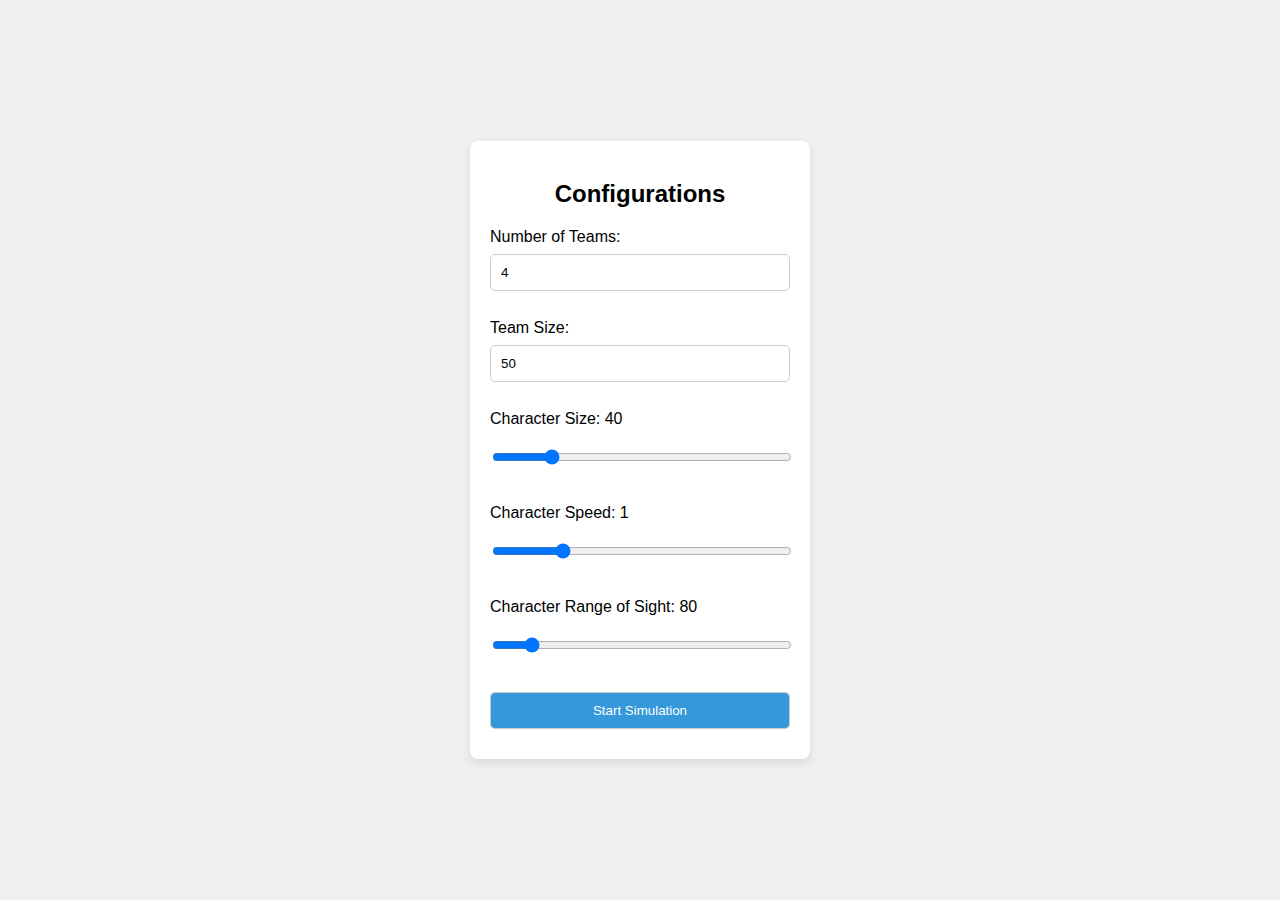
<file: index.html>
<!DOCTYPE html>
<html>
<head>
    <meta charset="UTF-8">
    <title>Simulação de Pontos Móveis</title>
    <link rel="stylesheet" type="text/css" href="styles/style.css">
</head>
<body>
    <div id="configPanel" class="config-panel">
        <h2>Configurations</h2>
        <label for="teamNumber">Number of Teams:</label>
        <input type="number" id="teamNumber" value="4" max="16"><br><br>

        <label for="teamSize">Team Size:</label>
        <input type="number" id="teamSize" value="50" max="600"><br><br>

        <label for="pointSize">Character Size: <span id="pointSizeValue">40</span></label>
        <input type="range" id="pointSize" min="10" max="200" value="40"><br><br>

        <label for="speed">Character Speed: <span id="speedValue">1</span></label>
        <input type="range" id="speed" min="0" max="5" step="0.1" value="1"><br><br>

        <label for="viewDistance">Character Range of Sight: <span id="viewDistanceValue">80</span></label>
        <input type="range" id="viewDistance" min="0" max="1000" value="80"><br><br>

        <button class ="configScreenButton" onclick="startSimulation()">Start Simulation</button>
    </div>

    <div id="simulationContainer" style="display: none;">
        <div id="aliveCounts" class="alive-counts"></div>
        <canvas id="myCanvas"></canvas>
        <div id="overlay" class="overlay" style="display: none;">
            <div id="resultText"></div>
            <button id="restartButton">Restart</button>
            <button id="backToConfigButton">Configurations</button>
        </div>
    </div>
    <script type="module" src="scripts/script.js"></script>
    <script src="scripts/sliders.js"></script>
</body>
</html>
</file>
<file: styles/style.css>
body {
    margin: 0;
    overflow: hidden;
    font-family: Arial, sans-serif;
    background-color: #f0f0f0;
    margin: 0;
    display: flex;
    justify-content: center;
    align-items: center;
    height: 100vh;
}

/* Overlay */
.overlay {
    display: none;
    position: absolute;
    top: 50%;
    left: 50%;
    transform: translate(-50%, -50%);
    text-align: center;
    background-color: rgba(255, 255, 255, 0.8);
    padding: 20px;
    border-radius: 10px;
    box-shadow: 0 0 10px rgba(0, 0, 0, 0.3);
    border: 2px solid black;
}

#resultText {
    color: black;
    font-weight: bold;
}

/* Config Panel */
.config-panel {
    background-color: #fff;
    border-radius: 8px;
    padding: 20px;
    box-shadow: 0px 4px 10px rgba(0, 0, 0, 0.1);
    width: 300px; /* Adicionei um valor de largura para melhor visualização */
}

h2 {
    margin-bottom: 20px;
    text-align: center;
}

label {
    display: block;
    margin-bottom: 8px;
}

input[type="number"],
input[type="range"],
button {
    width: 100%;
    padding: 10px;
    margin-bottom: 10px;
    border-radius: 5px;
    border: 1px solid #ccc;
    box-sizing: border-box;
}

button {
    background-color: #3498db;
    color: #fff;
    cursor: pointer;
    transition: background-color 0.3s ease;
}

button:hover {
    background-color: #2980b9;
}

/* Alive Counts */
.alive-counts {
    position: absolute;
    display: flex;
    justify-content: center;
    top: 1%;
    left: 1%;
}

.team {
    margin: 10px;
    padding: 5px 10px;
    border: 2px solid black;
    border-radius: 5px;
    font-size: 20px;
}

#restartButton,
#backToConfigButton{
    background-color: rgba(255, 255, 255, 0.4);
}

#restartButton:hover,
#backToConfigButton:hover{
    background-color: rgba(255, 255, 255, 0.6);
}
</file>
